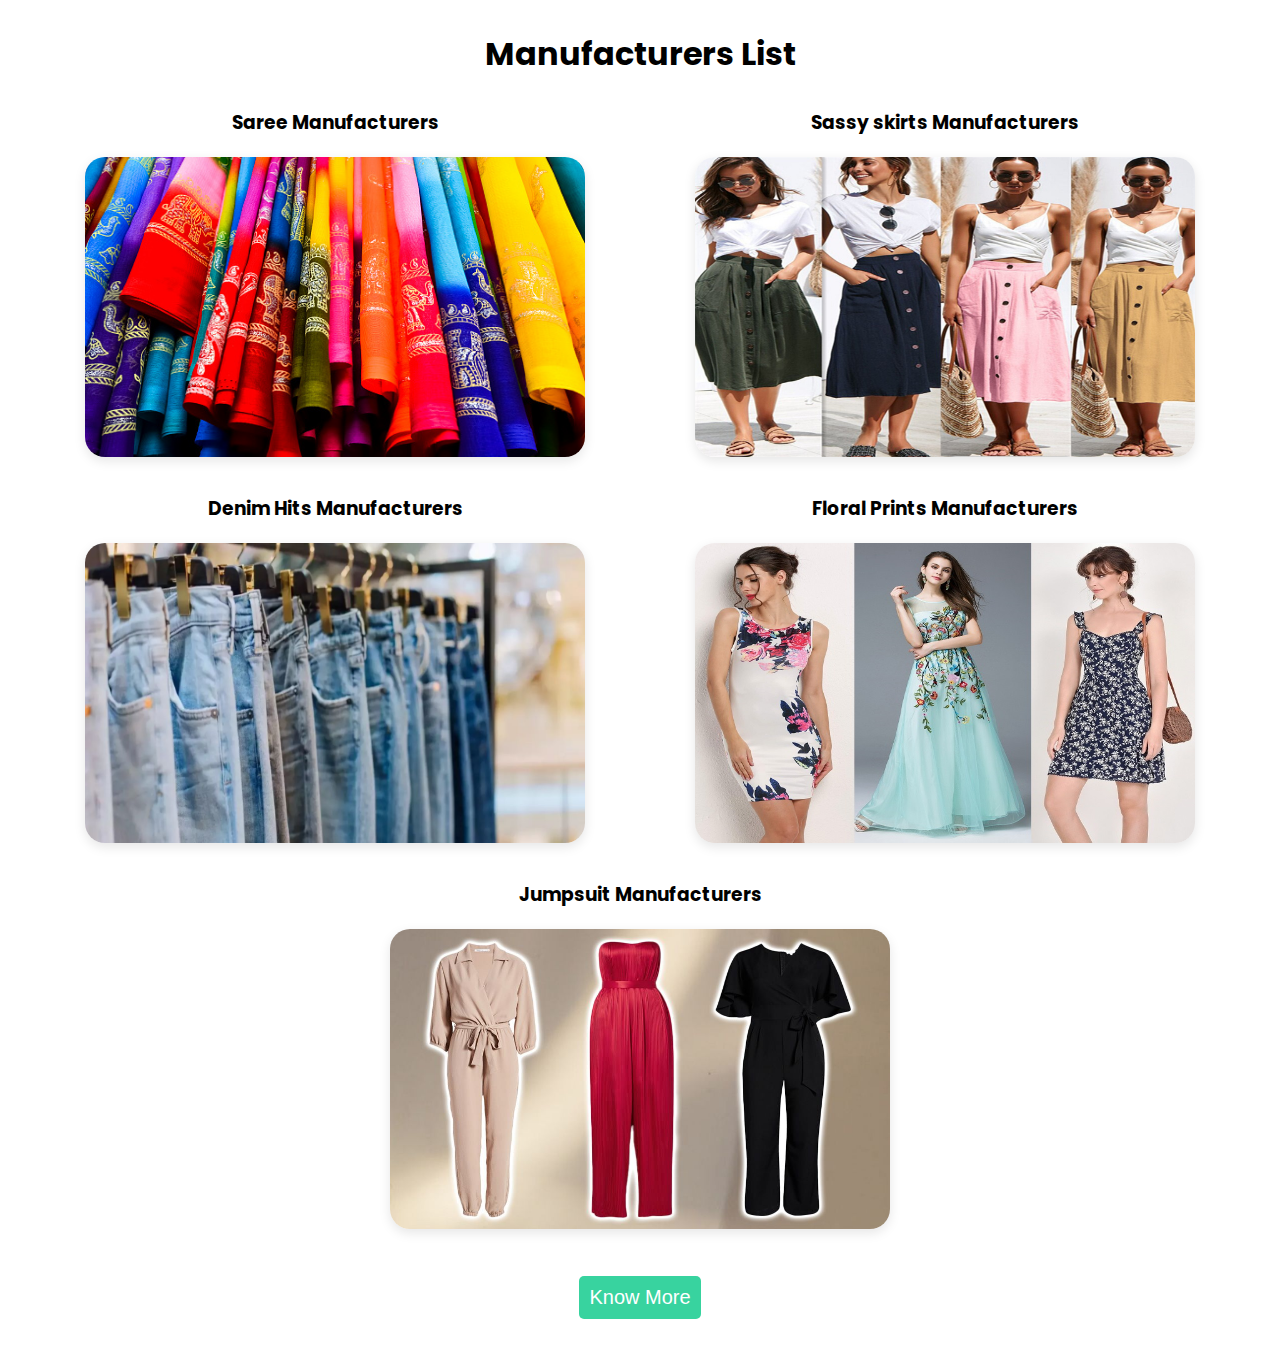
<file: admin.html>
<!DOCTYPE html>
<html lang="en">
<head>
    <meta charset="UTF-8">
    <meta http-equiv="X-UA-Compatible" content="IE=edge">
    <meta name="viewport" content="width=device-width, initial-scale=1.0">
    <title>Document</title>
    <link rel="stylesheet" type="text/css" href="admin.css">
	<link href="https://fonts.googleapis.com/css?family=Poppins:600&display=swap" rel="stylesheet">
</head>
<body>
    <h1 class="lists-heading">Manufacturers List</h1>
    <div class="manufacturers-list">
        <div class="list-item">
            <h3>Saree Manufacturers</h3>
            <img src="./images/saree.jpg" alt="saree-images">
        </div>
         <div class="list-item">
            <h3>Sassy skirts Manufacturers</h3>
            <img src="./images/sassy_skirts.jpg" alt="saree-images">
        </div>
        <div class="list-item">
            <h3>Denim Hits Manufacturers</h3>
            <img src="./images/denim.jpg" alt="saree-images">
        </div>
        <div class="list-item">
            <h3>Floral Prints Manufacturers</h3>
            <img src="./images/Floral-Dresses.jpeg" alt="saree-images">
        </div>
        <div class="list-item">
            <h3>Jumpsuit Manufacturers</h3>
            <img src="./images/best-jumpsuits.jpg" alt="saree-images">
        </div>
    </div>
    <div class="list-btn-container">
        <button class="lists-button">Know More</button>
    </div>
   

</body>
</html>
</file>
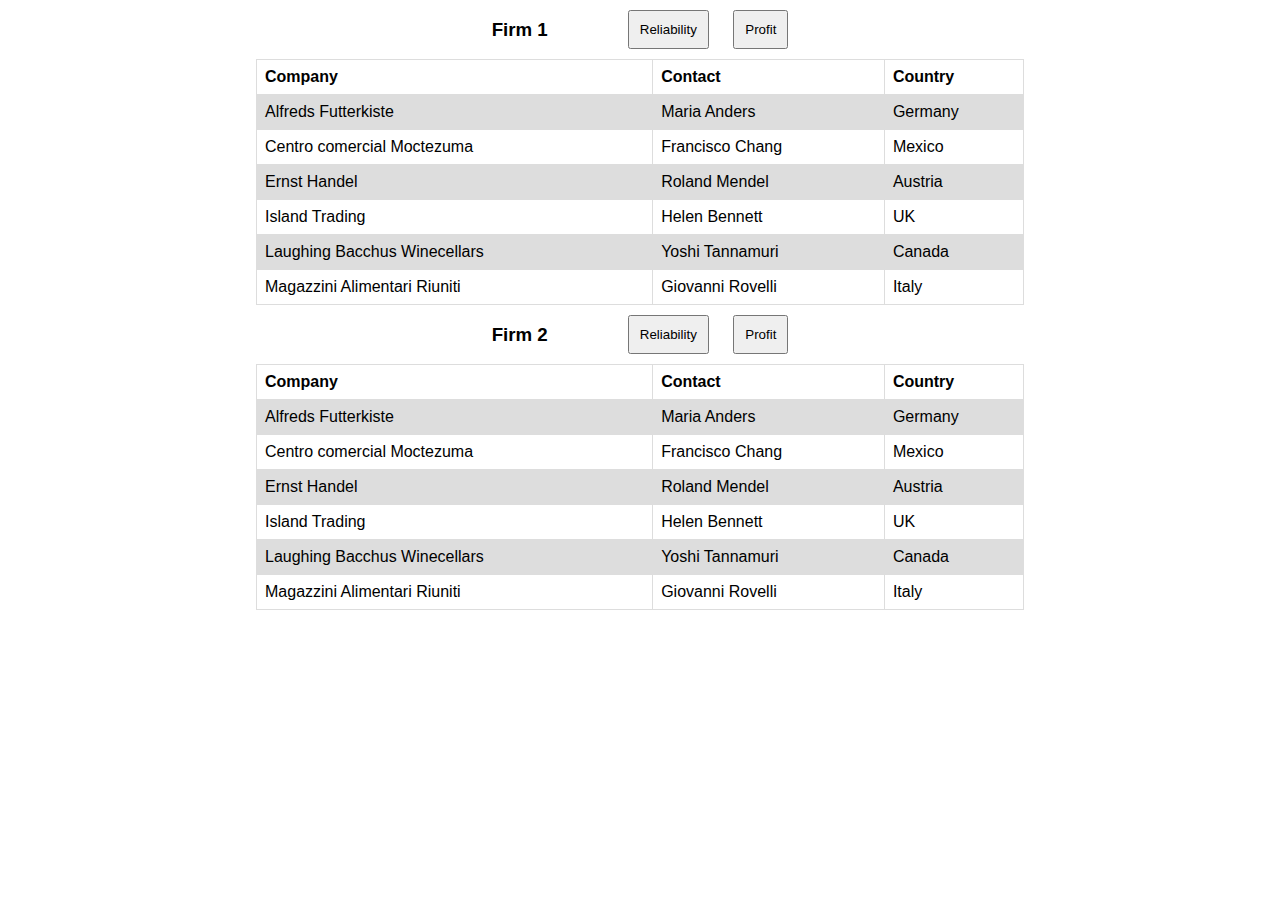
<file: manufacturer.html>
<!DOCTYPE html>
<html lang="en">
<head>
    <meta charset="UTF-8">
    <meta http-equiv="X-UA-Compatible" content="IE=edge">
    <meta name="viewport" content="width=device-width, initial-scale=1.0">
    <title>Document</title>
    <link rel="stylesheet" href="manufacturer.css">
</head>
<body>
    <div>
        <div style="display: flex; justify-content: center;align-items: center;
        margin: 10px 0 10px 0;">
            <h3>Firm 1</h3>
            <div>
                <button style="margin-left: 80px; padding: 10px">Reliability</button>
                <button style="margin-left: 20px; padding: 10px">Profit</button>
            </div>
        </div>
       
        <table>
            <tr>
              <th>Company</th>
              <th>Contact</th>
              <th>Country</th>
            </tr>
            <tr>
              <td>Alfreds Futterkiste</td>
              <td>Maria Anders</td>
              <td>Germany</td>
            </tr>
            <tr>
              <td>Centro comercial Moctezuma</td>
              <td>Francisco Chang</td>
              <td>Mexico</td>
            </tr>
            <tr>
              <td>Ernst Handel</td>
              <td>Roland Mendel</td>
              <td>Austria</td>
            </tr>
            <tr>
              <td>Island Trading</td>
              <td>Helen Bennett</td>
              <td>UK</td>
            </tr>
            <tr>
              <td>Laughing Bacchus Winecellars</td>
              <td>Yoshi Tannamuri</td>
              <td>Canada</td>
            </tr>
            <tr>
              <td>Magazzini Alimentari Riuniti</td>
              <td>Giovanni Rovelli</td>
              <td>Italy</td>
            </tr>
          </table>
          
    </div>
    <div>
        <div style="display: flex; justify-content: center;align-items: center;
        margin: 10px 0 10px 0;">
            <h3>Firm 2</h3>
            <div>
                <button style="margin-left: 80px; padding: 10px">Reliability</button>
                <button style="margin-left: 20px; padding: 10px">Profit</button>
            </div>
        </div>
        <table>
            <tr>
              <th>Company</th>
              <th>Contact</th>
              <th>Country</th>
            </tr>
            <tr>
              <td>Alfreds Futterkiste</td>
              <td>Maria Anders</td>
              <td>Germany</td>
            </tr>
            <tr>
              <td>Centro comercial Moctezuma</td>
              <td>Francisco Chang</td>
              <td>Mexico</td>
            </tr>
            <tr>
              <td>Ernst Handel</td>
              <td>Roland Mendel</td>
              <td>Austria</td>
            </tr>
            <tr>
              <td>Island Trading</td>
              <td>Helen Bennett</td>
              <td>UK</td>
            </tr>
            <tr>
              <td>Laughing Bacchus Winecellars</td>
              <td>Yoshi Tannamuri</td>
              <td>Canada</td>
            </tr>
            <tr>
              <td>Magazzini Alimentari Riuniti</td>
              <td>Giovanni Rovelli</td>
              <td>Italy</td>
            </tr>
          </table>
          
    </div>
</body>
</html>
</file>
<file: admin.css>
*{
	padding: 0;
	margin: 0;
	box-sizing: border-box;
}

body{
    font-family: 'Poppins', sans-serif;
}
/**manufacturer lists :start**/
.manufacturers-list{
    display: flex;
   flex-wrap: wrap;
   justify-content: space-around;
   align-items: center;
   margin: 0 30px;
}
.list-item img{
    width: 500px;
    height: 300px;
    border-radius: 20px;
    margin-top: 20px;
    box-shadow: rgba(0, 0, 0, 0.1) 0px 4px 12px;
}
.list-item h3{
    text-align: center;
    margin-top: 30px;
}
.lists-heading{
    text-align: center;
    margin-top: 30px;
}
.list-btn-container{
    display: flex;
    justify-content: center;
    align-items: center;
}
.lists-button{
 outline: none;
 border: none;
 font-size: 20px;
 padding: 10px;
 border-radius: 5px;
 background-color: #38d39f;
 color: #fff;
 cursor: pointer;
 margin: 40px 0;

}
/**manufacturer lists :end**/
</file>
<file: manufacturer.css>
*{
	padding: 0;
	margin: 0;
	box-sizing: border-box;
}

body{
    font-family: 'Poppins', sans-serif;
}
table {
    font-family: arial, sans-serif;
    border-collapse: collapse;
    width: 60%;
    margin: 0 auto;
  }
  
  td, th {
    border: 1px solid #dddddd;
    text-align: left;
    padding: 8px;
  }
  
  tr:nth-child(even) {
    background-color: #dddddd;
  }
</file>
